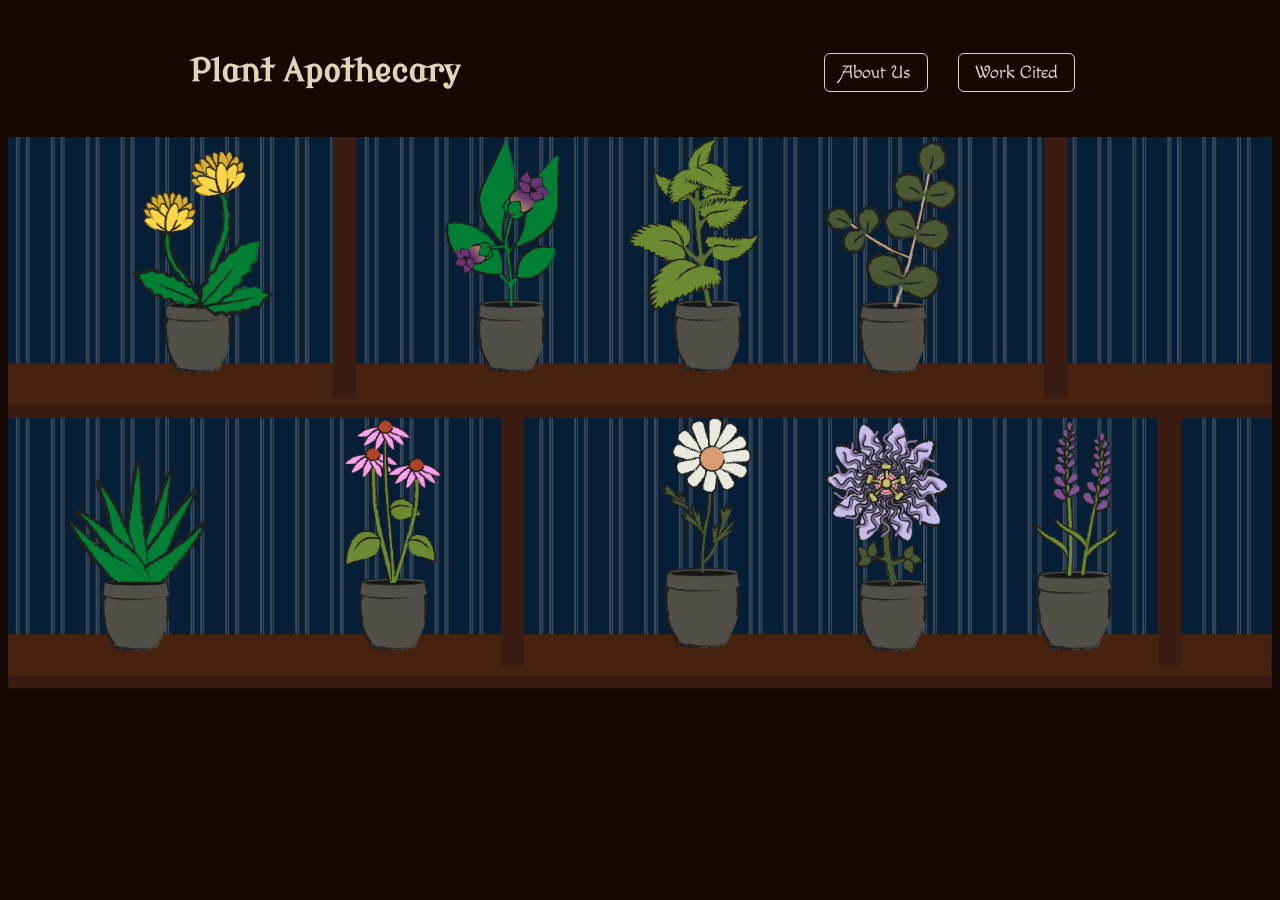
<file: index.html>
<!DOCTYPE html>
<html>
    <head>
        <meta charset="utf-8">
        <meta name="viewport" content="width=device-width, initial-scale=1.0">
        <title>Homepage</title>
        <link href="styles-home.css" rel="stylesheet" type="text/css">
        <link rel="preconnect" href="https://fonts.googleapis.com">
<link rel="preconnect" href="https://fonts.gstatic.com" crossorigin>
<link href="https://fonts.googleapis.com/css2?family=Modern+Antiqua&display=swap" rel="stylesheet">
<link rel="preconnect" href="https://fonts.googleapis.com">
<link rel="preconnect" href="https://fonts.gstatic.com" crossorigin>
<link href="https://fonts.googleapis.com/css2?family=Macondo+Swash+Caps&display=swap" rel="stylesheet">
    </head>
            <body>
                <div class="wrapper">
            <header class="site-header">
                <h1 class="logo">
                    <a href="index.html">Plant Apothecary</a>
                </h1>
                <nav class="navbar">
                <a href="about.html" class="nav-button">About Us</a>
                <a href="cited.html" class="nav-button">Work Cited</a>
            </nav>
            </header>
            </div>
            <main>
            <section class="content">
                <div class="content-wrapper">
                    <div class="background-image">
                        <img src="images/background.png" alt="Content Image">
                    </div>

                    <div class="image-buttons">
                        <a href="plantone.html" class="button-one">
                            <img src="images/belladonna-02.png" alt="Belladonna">
                        </a>

                        <a href="planttwo.html" class="button-two">
                            <img src="images/lemon-balm-01.png" alt="Button 2">
                        </a>

                        <a href="plantthree.html" class="button-three">
                            <img src="images/cham-03.png" alt="Button 3">
                        </a>

                        <a href="plantfour.html" class="button-four">
                            <img src="images/echin-04.png" alt="Button 4">
                        </a>

                        <a href="plantfive.html" class="button-five">
                            <img src="images/lav-05.png" alt="Button 5">
                        </a>

                        <a href="plantsix.html" class="button-six">
                            <img src="images/euca.png" alt="Button 6">
                        </a>

                        <a href="plantseven.html" class="button-seven">
                            <img src="images/dan.png" alt="Button 7">
                        </a>

                        <a href="planteight.html" class="button-eight">
                            <img src="images/aloe.png" alt="Button 8">
                        </a>

                        <a href="plantnine.html" class="button-nine">
                            <img src="images/passion.png" alt="Button 9">
                        </a>

                    </div>
                </div>
            </section>
        </main>
        <footer>

        </footer>
    </body>
</html>
</file>
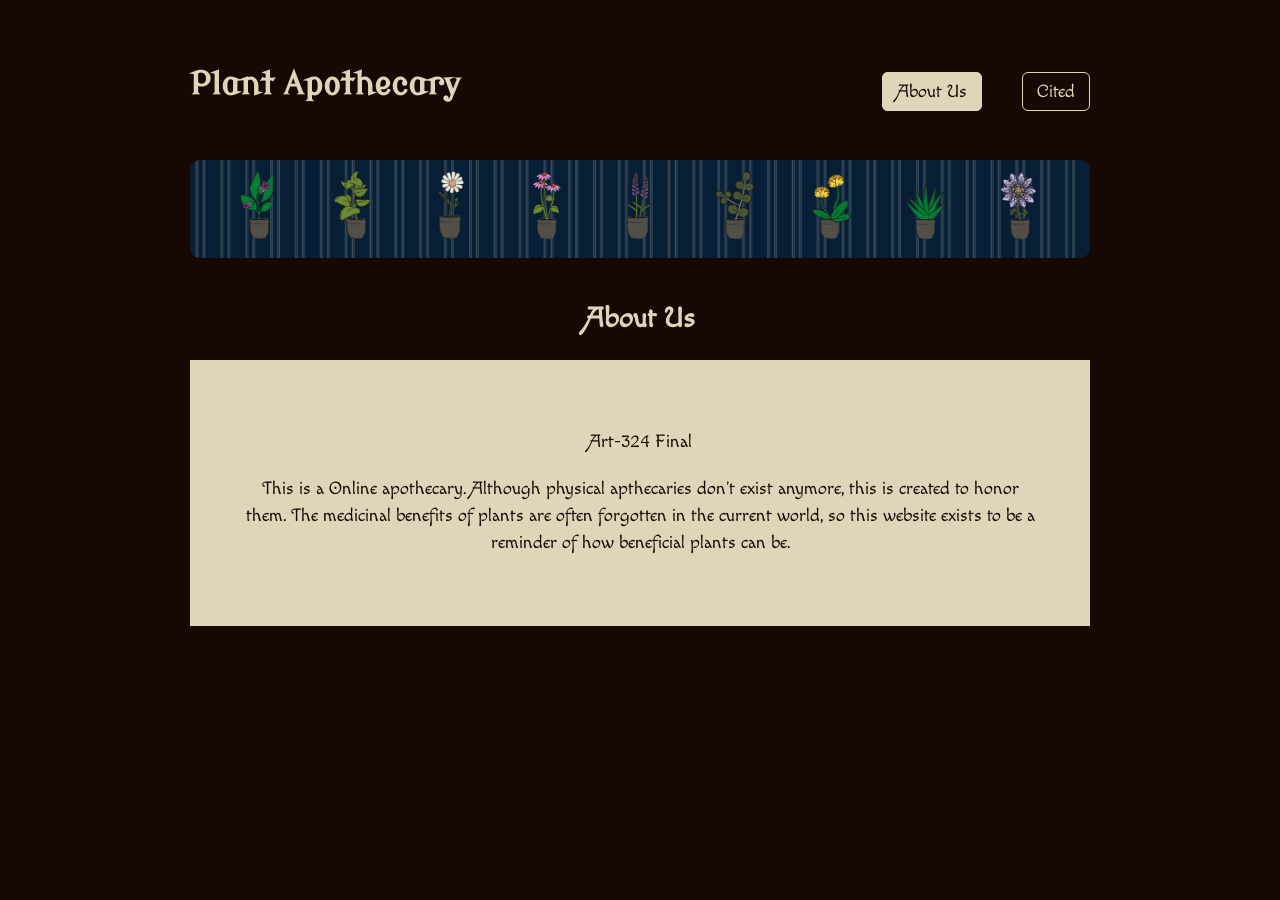
<file: about.html>
<!DOCTYPE html>
<html lang="en">
    <head>
        <meta charset="utf-8">
        <meta name="viewport" content="width=device-width, initial-scale=1.0">
        <title>About Us</title>
        <link href="styles.css" rel="stylesheet" type="text/css">
        <link href="styles-plant.css" rel="stylesheet" type="text/css">
        <link rel="preconnect" href="https://fonts.googleapis.com">
<link rel="preconnect" href="https://fonts.gstatic.com" crossorigin>
<link href="https://fonts.googleapis.com/css2?family=Modern+Antiqua&display=swap" rel="stylesheet">
<link rel="preconnect" href="https://fonts.googleapis.com">
<link rel="preconnect" href="https://fonts.gstatic.com" crossorigin>
<link href="https://fonts.googleapis.com/css2?family=Macondo+Swash+Caps&display=swap" rel="stylesheet">
        
    </head>

    <body>
        <div class="wrapper">

            <header class="site-header">
                <h1 class="logo">
                    <a href="index.html">Plant Apothecary</a>
                </h1>

                <nav class="navbar">
                    <ul class="nav-list">
                        <li><a href="about.html" class="active">About Us</a></li>
                        <li><a href="cited.html">Cited</a></li>
                    </ul>
                </nav>
            </header>
            <nav class="local-nav">
            <a href="plantone.html">
                <img src="images/belladonna-02.png" alt="Belladonna">
            </a>

            <a href="planttwo.html">
                <img src="images/lemon-balm-01.png" alt="Lemon Balm">
            </a>

            <a href="plantthree.html">
                <img src="images/cham-03.png" alt="Chamomile">
            </a>

            <a href="plantfour.html">
                <img src="images/echin-04.png" alt="Echinacea">
            </a>

            <a href="plantfive.html">
                <img src="images/lav-05.png" alt="Lavender">
            </a>

            <a href="plantsix.html">
                <img src="images/euca.png" alt="Eucalyptus">
            </a>

            <a href="plantseven.html">
                <img src="images/dan.png" alt="Dandelion">
            </a>

            <a href="planteight.html">
                <img src="images/aloe.png" alt="Aloe Vera">
            </a>

            <a href="plantnine.html">
                <img src="images/passion.png" alt="Passion Flower">
            </a>
            
        </nav>

            <main class="page-content">
                <section class="about-section">
                    <h2>About Us</h2>
                    <div class="main-content">
                    <p>
                        Art-324 Final
                    </p>
                    <p>
                        This is a Online apothecary. Although physical apthecaries don't exist anymore, this is created to honor them. The medicinal benefits of plants are often forgotten in the current world, so this website exists to be a reminder of how beneficial plants can be. 
                    </p>
                    </div>
                </section>
            </main>
        </div>
    </body>
</html>
</file>
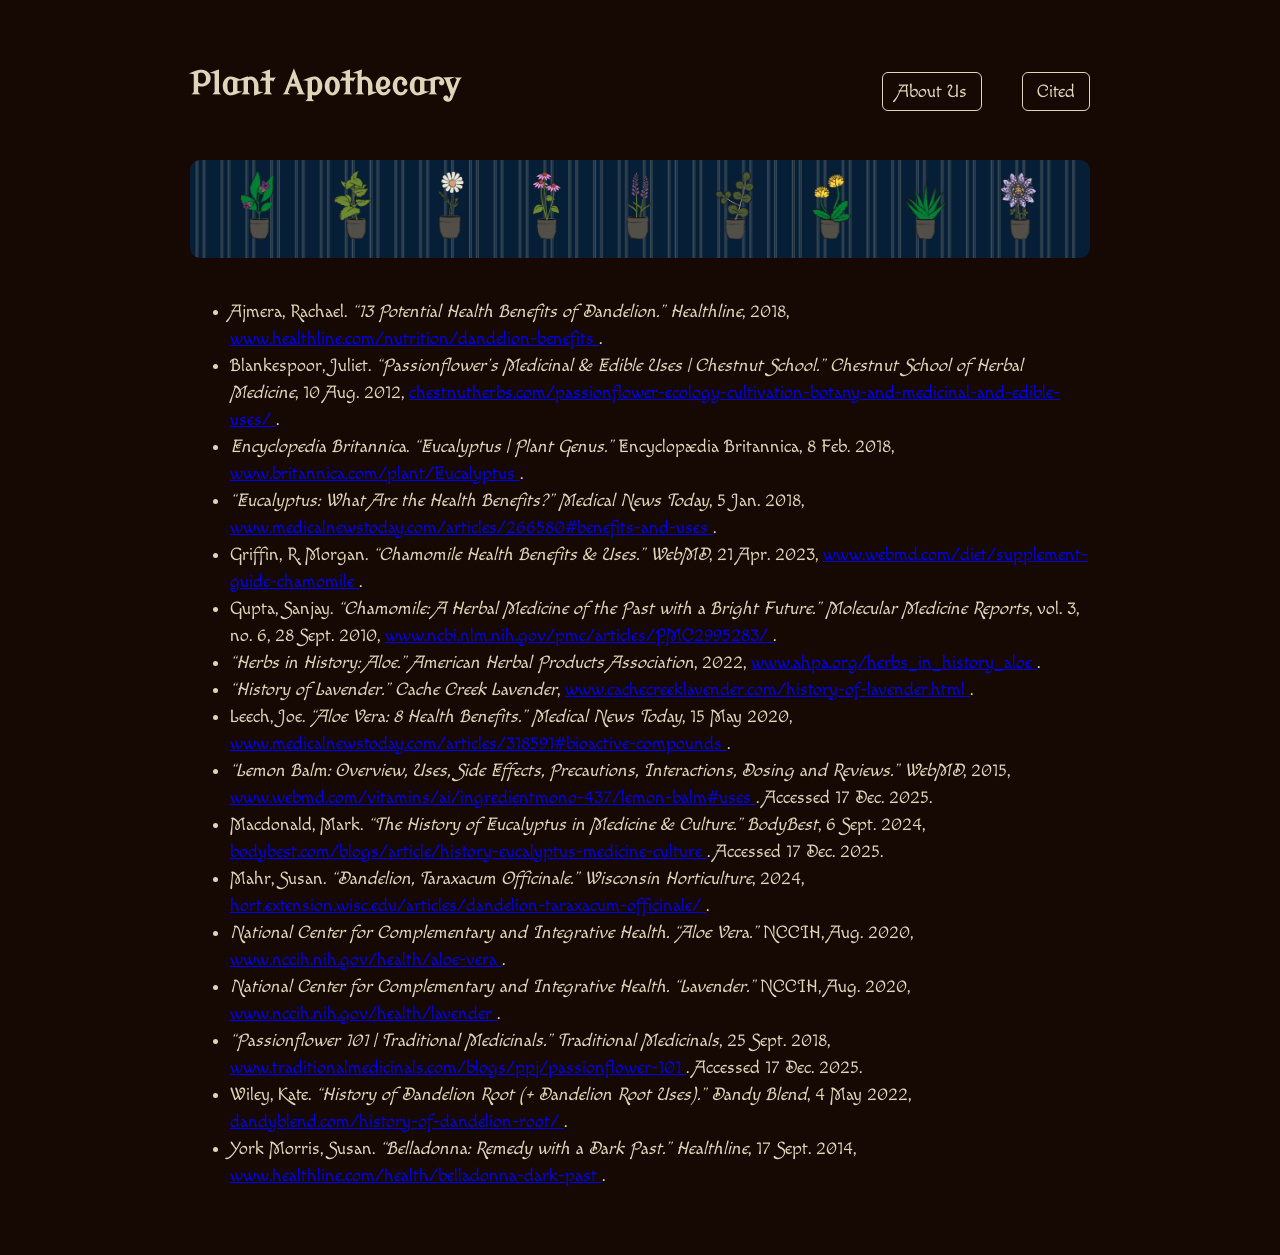
<file: cited.html>
<!DOCTYPE html>
<html>
    <head>
        <meta charset="utf-8">
        <meta name="viewport" content="width=device-width, initial-scale=1.0">
        <title>Work Cited</title>
        <link href="styles.css" rel="stylesheet" type="text/css">
    <link href="styles-plant.css" rel="stylesheet" type="text/css">
    <link rel="preconnect" href="https://fonts.googleapis.com">
<link rel="preconnect" href="https://fonts.gstatic.com" crossorigin>
<link href="https://fonts.googleapis.com/css2?family=Modern+Antiqua&display=swap" rel="stylesheet">
<link rel="preconnect" href="https://fonts.googleapis.com">
<link rel="preconnect" href="https://fonts.gstatic.com" crossorigin>
<link href="https://fonts.googleapis.com/css2?family=Macondo+Swash+Caps&display=swap" rel="stylesheet">
    </head>
    <body>
        <div class="wrapper">

    <header class="site-header">
        <h1 class="logo">
            <a href="index.html">Plant Apothecary</a>
        </h1>

        <nav class="navbar">
            <ul class="nav-list">
                <li><a href="about.html" class="nav-button">About Us</a></li>
                <li><a href="cited.html">Cited</a></li>
            </ul>
        </nav>
    </header>

        <nav class="local-nav">
            <a href="plantone.html">
                <img src="images/belladonna-02.png" alt="Belladonna">
            </a>

            <a href="planttwo.html">
                <img src="images/lemon-balm-01.png" alt="Lemon Balm">
            </a>

            <a href="plantthree.html">
                <img src="images/cham-03.png" alt="Chamomile">
            </a>

            <a href="plantfour.html">
                <img src="images/echin-04.png" alt="Echinacea">
            </a>

            <a href="plantfive.html">
                <img src="images/lav-05.png" alt="Lavender">
            </a>

            <a href="plantsix.html">
                <img src="images/euca.png" alt="Eucalyptus">
            </a>

            <a href="plantseven.html">
                <img src="images/dan.png" alt="Dandelion">
            </a>

            <a href="planteight.html">
                <img src="images/aloe.png" alt="Aloe Vera">
            </a>

            <a href="plantnine.html">
                <img src="images/passion.png" alt="Passionflower">
            </a>
            
        </nav>
        <main class="page-content">
                <ul class="works-cited-list">
                    <li>
                        Ajmera, Rachael. <cite>“13 Potential Health Benefits of Dandelion.”</cite>
                        <cite>Healthline</cite>, 2018,
                        <a href="https://www.healthline.com/nutrition/dandelion-benefits">
                            www.healthline.com/nutrition/dandelion-benefits
                        </a>.
                    </li>

                    <li>
                        Blankespoor, Juliet. <cite>“Passionflower’s Medicinal &amp; Edible Uses | Chestnut School.”</cite>
                        <cite>Chestnut School of Herbal Medicine</cite>, 10 Aug. 2012,
                        <a href="https://chestnutherbs.com/passionflower-ecology-cultivation-botany-and-medicinal-and-edible-uses/">
                            chestnutherbs.com/passionflower-ecology-cultivation-botany-and-medicinal-and-edible-uses/
                        </a>.
                    </li>

                    <li>
                        <cite>Encyclopedia Britannica</cite>. <cite>“Eucalyptus | Plant Genus.”</cite>
                        Encyclopædia Britannica, 8 Feb. 2018,
                        <a href="https://www.britannica.com/plant/Eucalyptus">
                            www.britannica.com/plant/Eucalyptus
                        </a>.
                    </li>

                    <li>
                        <cite>“Eucalyptus: What Are the Health Benefits?”</cite>
                        <cite>Medical News Today</cite>, 5 Jan. 2018,
                        <a href="https://www.medicalnewstoday.com/articles/266580#benefits-and-uses">
                            www.medicalnewstoday.com/articles/266580#benefits-and-uses
                        </a>.
                    </li>

                    <li>
                        Griffin, R. Morgan. <cite>“Chamomile Health Benefits &amp; Uses.”</cite>
                        <cite>WebMD</cite>, 21 Apr. 2023,
                        <a href="https://www.webmd.com/diet/supplement-guide-chamomile">
                            www.webmd.com/diet/supplement-guide-chamomile
                        </a>.
                    </li>

                    <li>
                        Gupta, Sanjay. <cite>“Chamomile: A Herbal Medicine of the Past with a Bright Future.”</cite>
                        <cite>Molecular Medicine Reports</cite>, vol. 3, no. 6, 28 Sept. 2010,
                        <a href="https://www.ncbi.nlm.nih.gov/pmc/articles/PMC2995283/">
                            www.ncbi.nlm.nih.gov/pmc/articles/PMC2995283/
                        </a>.
                    </li>

                    <li>
                        <cite>“Herbs in History: Aloe.”</cite>
                        <cite>American Herbal Products Association</cite>, 2022,
                        <a href="https://www.ahpa.org/herbs_in_history_aloe">
                            www.ahpa.org/herbs_in_history_aloe
                        </a>.
                    </li>

                    <li>
                        <cite>“History of Lavender.”</cite>
                        <cite>Cache Creek Lavender</cite>,
                        <a href="https://www.cachecreeklavender.com/history-of-lavender.html">
                            www.cachecreeklavender.com/history-of-lavender.html
                        </a>.
                    </li>

                    <li>
                        Leech, Joe. <cite>“Aloe Vera: 8 Health Benefits.”</cite>
                        <cite>Medical News Today</cite>, 15 May 2020,
                        <a href="https://www.medicalnewstoday.com/articles/318591#bioactive-compounds">
                            www.medicalnewstoday.com/articles/318591#bioactive-compounds
                        </a>.
                    </li>

                    <li>
                        <cite>“Lemon Balm: Overview, Uses, Side Effects, Precautions, Interactions, Dosing and Reviews.”</cite>
                        <cite>WebMD</cite>, 2015,
                        <a href="https://www.webmd.com/vitamins/ai/ingredientmono-437/lemon-balm#uses">
                            www.webmd.com/vitamins/ai/ingredientmono-437/lemon-balm#uses
                        </a>. Accessed 17 Dec. 2025.
                    </li>

                    <li>
                        Macdonald, Mark. <cite>“The History of Eucalyptus in Medicine &amp; Culture.”</cite>
                        <cite>BodyBest</cite>, 6 Sept. 2024,
                        <a href="https://bodybest.com/blogs/article/history-eucalyptus-medicine-culture">
                            bodybest.com/blogs/article/history-eucalyptus-medicine-culture
                        </a>. Accessed 17 Dec. 2025.
                    </li>

                    <li>
                        Mahr, Susan. <cite>“Dandelion, Taraxacum Officinale.”</cite>
                        <cite>Wisconsin Horticulture</cite>, 2024,
                        <a href="https://hort.extension.wisc.edu/articles/dandelion-taraxacum-officinale/">
                            hort.extension.wisc.edu/articles/dandelion-taraxacum-officinale/
                        </a>.
                    </li>

                    <li>
                        <cite>National Center for Complementary and Integrative Health.</cite>
                        <cite>“Aloe Vera.”</cite> NCCIH, Aug. 2020,
                        <a href="https://www.nccih.nih.gov/health/aloe-vera">
                            www.nccih.nih.gov/health/aloe-vera
                        </a>.
                    </li>

                    <li>
                        <cite>National Center for Complementary and Integrative Health.</cite>
                        <cite>“Lavender.”</cite> NCCIH, Aug. 2020,
                        <a href="https://www.nccih.nih.gov/health/lavender">
                            www.nccih.nih.gov/health/lavender
                        </a>.
                    </li>

                    <li>
                        <cite>“Passionflower 101 | Traditional Medicinals.”</cite>
                        <cite>Traditional Medicinals</cite>, 25 Sept. 2018,
                        <a href="https://www.traditionalmedicinals.com/blogs/ppj/passionflower-101">
                            www.traditionalmedicinals.com/blogs/ppj/passionflower-101
                        </a>. Accessed 17 Dec. 2025.
                    </li>

                    <li>
                        Wiley, Kate. <cite>“History of Dandelion Root (+ Dandelion Root Uses).”</cite>
                        <cite>Dandy Blend</cite>, 4 May 2022,
                        <a href="https://dandyblend.com/history-of-dandelion-root/">
                            dandyblend.com/history-of-dandelion-root/
                        </a>.
                    </li>

                    <li>
                        York Morris, Susan. <cite>“Belladonna: Remedy with a Dark Past.”</cite>
                        <cite>Healthline</cite>, 17 Sept. 2014,
                        <a href="https://www.healthline.com/health/belladonna-dark-past">
                            www.healthline.com/health/belladonna-dark-past
                        </a>.
                    </li>
                </ul>

        </main>
    </div>
    </body>
</html>
</file>
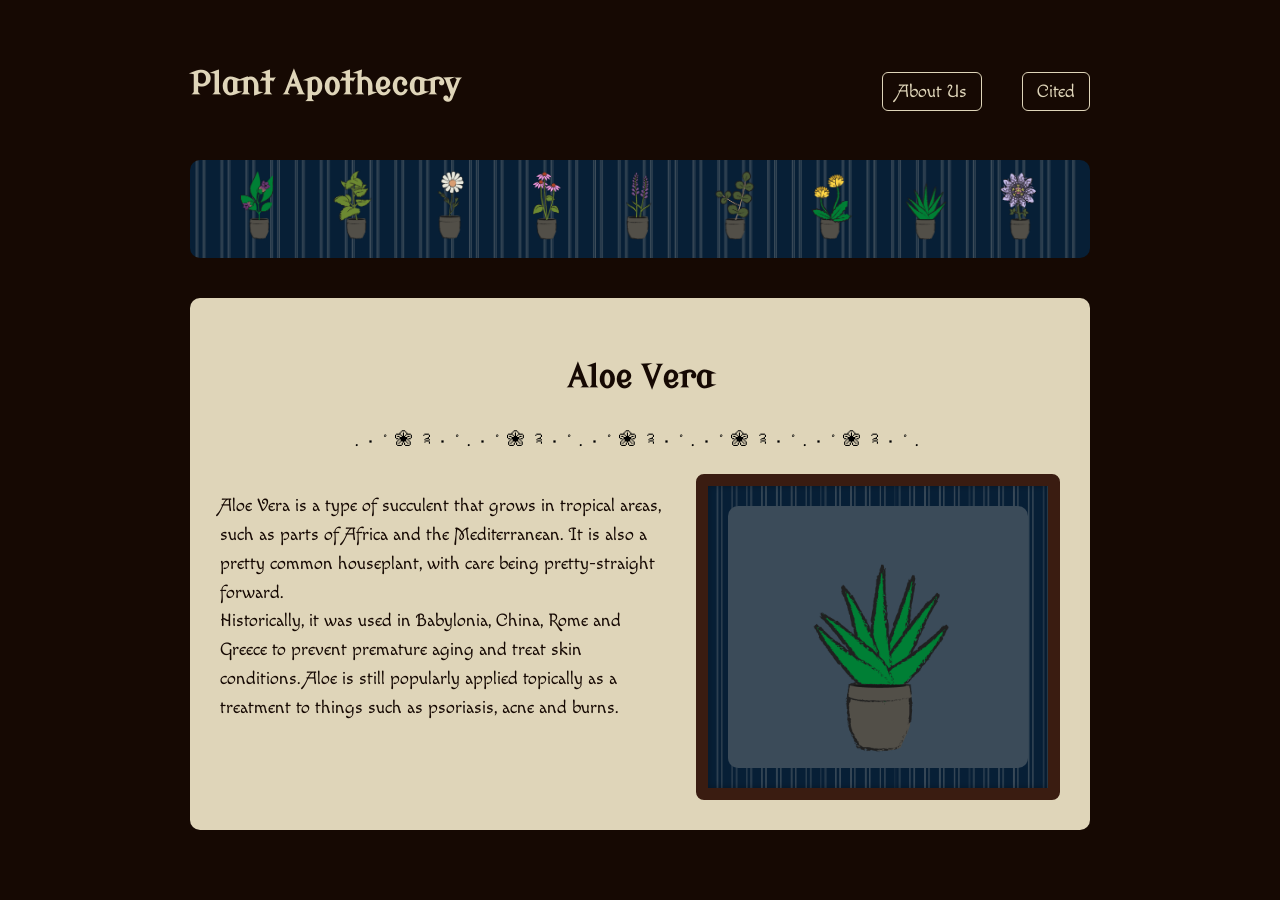
<file: planteight.html>
<!DOCTYPE html>
<html>
<head>
    <meta charset="utf-8">
    <meta name="viewport" content="width=device-width, initial-scale=1.0">
    <title>Aloe Vera</title>
     <link href="styles.css" rel="stylesheet" type="text/css">
    <link href="styles-plant.css" rel="stylesheet" type="text/css">
    <link rel="preconnect" href="https://fonts.googleapis.com">
<link rel="preconnect" href="https://fonts.gstatic.com" crossorigin>
<link href="https://fonts.googleapis.com/css2?family=Modern+Antiqua&display=swap" rel="stylesheet">
<link rel="preconnect" href="https://fonts.googleapis.com">
<link rel="preconnect" href="https://fonts.gstatic.com" crossorigin>
<link href="https://fonts.googleapis.com/css2?family=Macondo+Swash+Caps&display=swap" rel="stylesheet">
</head>

<body>
<div class="wrapper">

    <header class="site-header">
        <h1 class="logo">
            <a href="index.html">Plant Apothecary</a>
        </h1>

        <nav class="navbar">
            <ul class="nav-list">
                <li><a href="about.html" class="nav-button">About Us</a></li>
                <li><a href="cited.html" class="nav-button">Cited</a></li>
            </ul>
        </nav>
    </header>

        <nav class="local-nav">
            <a href="plantone.html">
                <img src="images/belladonna-02.png" alt="Belladonna">
            </a>

            <a href="planttwo.html">
                <img src="images/lemon-balm-01.png" alt="Lemon Balm">
            </a>

            <a href="plantthree.html">
                <img src="images/cham-03.png" alt="Chamomile">
            </a>

            <a href="plantfour.html">
                <img src="images/echin-04.png" alt="Echinacea">
            </a>

            <a href="plantfive.html">
                <img src="images/lav-05.png" alt="Lavender">
            </a>

            <a href="plantsix.html">
                <img src="images/euca.png" alt="Eucalyptus">
            </a>

            <a href="plantseven.html">
                <img src="images/dan.png" alt="Dandelion">
            </a>

            <a href="planteight.html">
                <img src="images/aloe.png" alt="Aloe Vera">
            </a>

            <a href="plantnine.html">
                <img src="images/passion.png" alt="Passion Flower">
            </a>
        </nav>

    <main class="page-content">

        <section class="plant-page">

            <h2 class="plant-title">Aloe Vera</h2>
            <div class="ornament">.‧˚❀༉‧˚.‧˚❀༉‧˚.‧˚❀༉‧˚.‧˚❀༉‧˚.‧˚❀༉‧˚.</div>

            <div class="plant-content">
                <div class="plant-text">
                    <p class="plant-description">
                        Aloe Vera is a type of succulent that grows in tropical areas, such as parts of Africa and the Mediterranean. It is also a pretty common houseplant, with care being pretty-straight forward. 
                        <br>
                        Historically, it was used in Babylonia, China, Rome and Greece to prevent premature aging and treat skin conditions. Aloe is still popularly applied topically as a treatment to things such as psoriasis, acne and burns.
                </div>
                <div class="plant-image-frame">
                <img src="images/aloe.png" alt="Aloe Vera" class="plant-image">
                </div>
            </div>


        </section>

    </main>

</div>
</body>
</html>
</file>
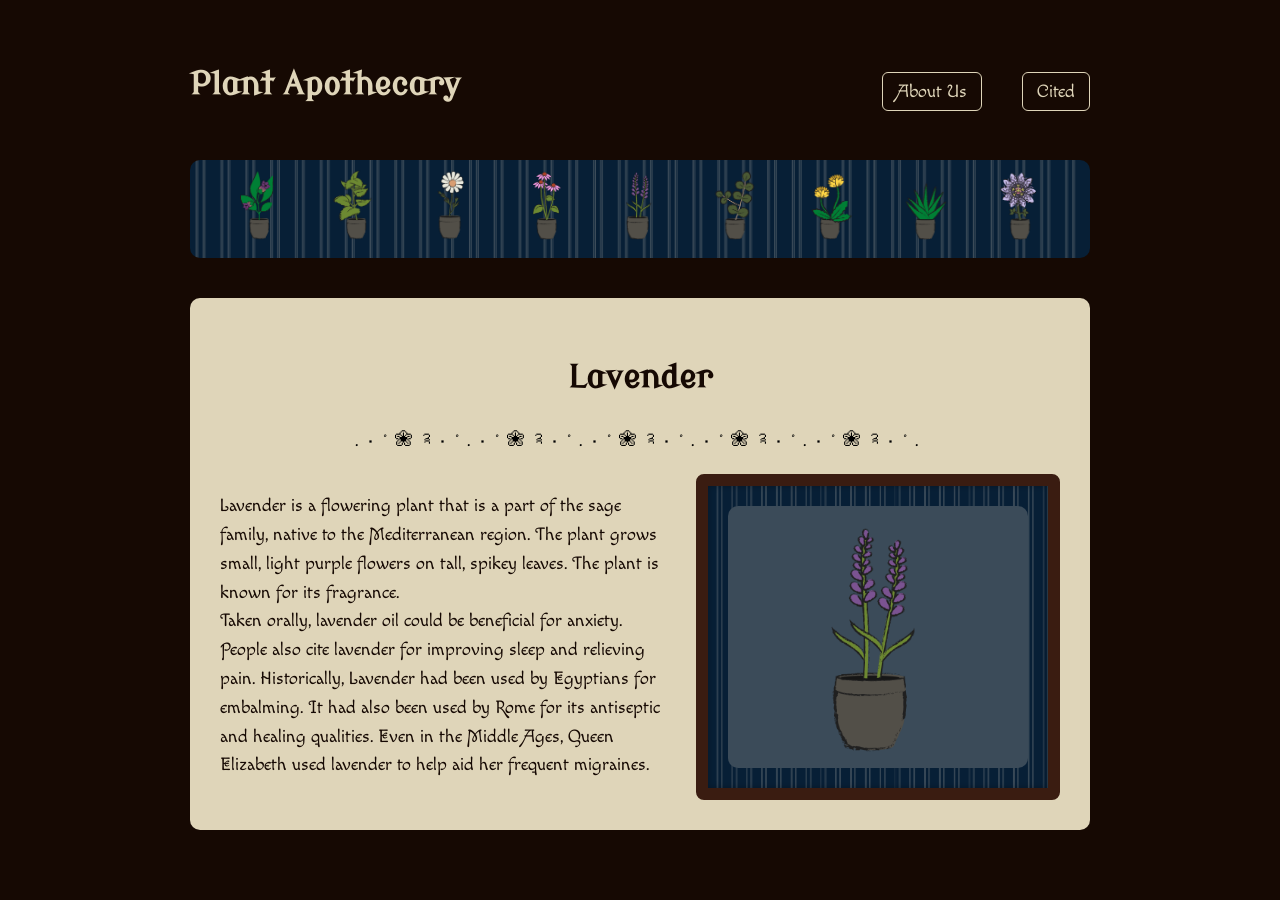
<file: plantfive.html>
<!DOCTYPE html>
<html>
<head>
    <meta charset="utf-8">
    <meta name="viewport" content="width=device-width, initial-scale=1.0">
    <title>Plant Name</title>
     <link href="styles.css" rel="stylesheet" type="text/css">
    <link href="styles-plant.css" rel="stylesheet" type="text/css">
    <link rel="preconnect" href="https://fonts.googleapis.com">
<link rel="preconnect" href="https://fonts.gstatic.com" crossorigin>
<link href="https://fonts.googleapis.com/css2?family=Modern+Antiqua&display=swap" rel="stylesheet">
<link rel="preconnect" href="https://fonts.googleapis.com">
<link rel="preconnect" href="https://fonts.gstatic.com" crossorigin>
<link href="https://fonts.googleapis.com/css2?family=Macondo+Swash+Caps&display=swap" rel="stylesheet">
</head>

<body>
<div class="wrapper">

    <header class="site-header">
        <h1 class="logo">
            <a href="index.html">Plant Apothecary</a>
        </h1>

        <nav class="navbar">
            <ul class="nav-list">
                <li><a href="about.html" class="nav-button">About Us</a></li>
                <li><a href="cited.html" class="nav-button">Cited</a></li>
            </ul>
        </nav>
    </header>

        <nav class="local-nav">
            <a href="plantone.html">
                <img src="images/belladonna-02.png" alt="Belladonna">
            </a>

            <a href="planttwo.html">
                <img src="images/lemon-balm-01.png" alt="Lemon Balm">
            </a>

            <a href="plantthree.html">
                <img src="images/cham-03.png" alt="Chamomile">
            </a>

            <a href="plantfour.html">
                <img src="images/echin-04.png" alt="Echinacea">
            </a>

            <a href="plantfive.html">
                <img src="images/lav-05.png" alt="Lavender">
            </a>

            <a href="plantsix.html">
                <img src="images/euca.png" alt="Eucalyptus">
            </a>

            <a href="plantseven.html">
                <img src="images/dan.png" alt="Dandelion">
            </a>

            <a href="planteight.html">
                <img src="images/aloe.png" alt="Aloe Vera">
            </a>

            <a href="plantnine.html">
                <img src="images/passion.png" alt="Passion Flower">
            </a>
            
        </nav>

    <main class="page-content">

        <section class="plant-page">

            <h2 class="plant-title">Lavender</h2>
            <div class="ornament">.‧˚❀༉‧˚.‧˚❀༉‧˚.‧˚❀༉‧˚.‧˚❀༉‧˚.‧˚❀༉‧˚.</div>

            <div class="plant-content">
                <div class="plant-text">
                    <p class="plant-description">
                        Lavender is a flowering plant that is a part of the sage family, native to the Mediterranean region. The plant grows small, light purple flowers on tall, spikey leaves. The plant is known for its fragrance.
                        <br>
                        Taken orally, lavender oil could be beneficial for anxiety. People also cite lavender for improving sleep and relieving pain. Historically, Lavender had been used by Egyptians for embalming. It had also been used by Rome for its antiseptic and healing qualities. Even in the Middle Ages, Queen Elizabeth used lavender to help aid her frequent migraines. 
                    </p>
                </div>
                <div class="plant-image-frame">
                <img src="images/lav-05.png" alt="Lavender" class="plant-image">
                </div>
            </div>

        </section>

    </main>

</div>
</body>
</html>
</file>
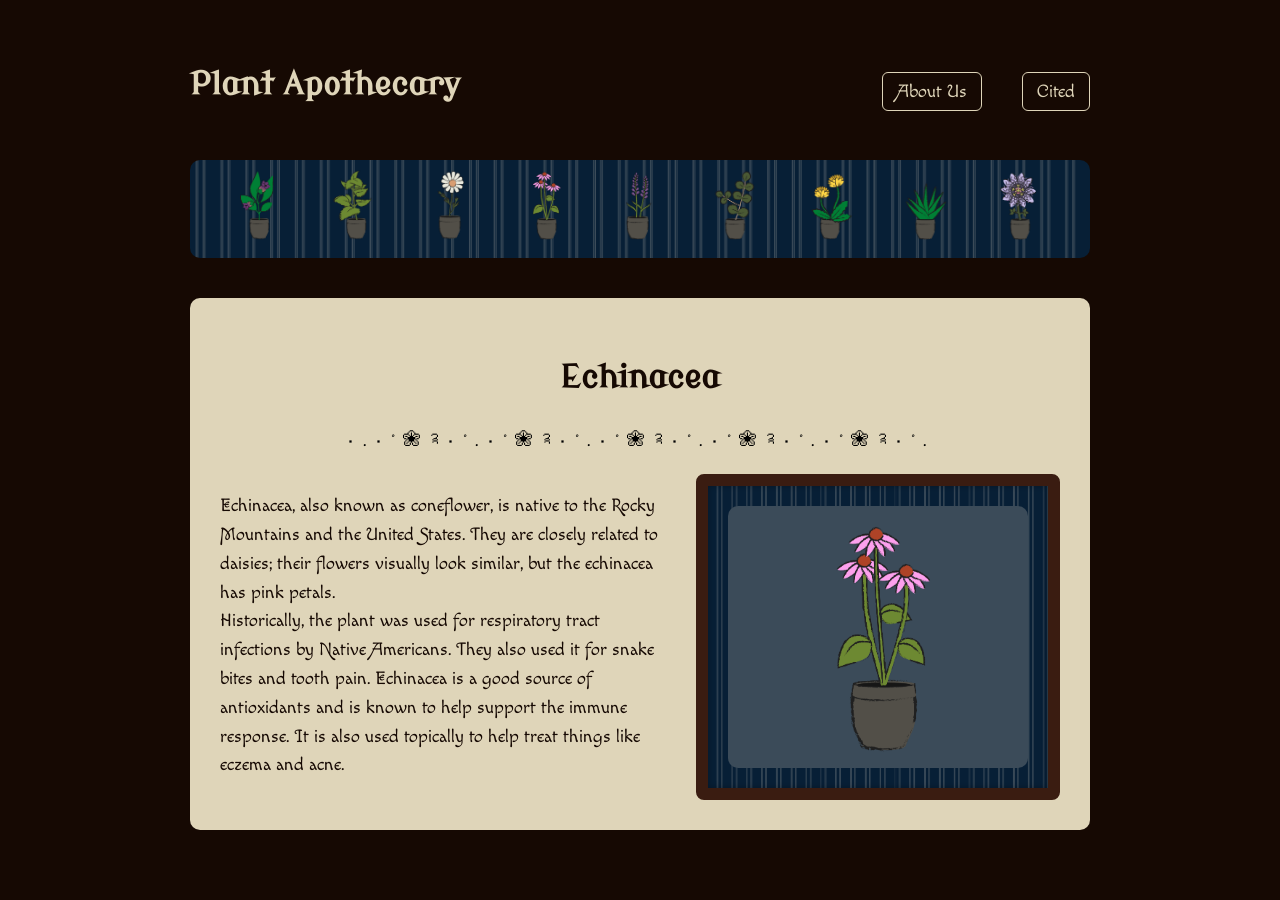
<file: plantfour.html>
<!DOCTYPE html>
<html>
<head>
    <meta charset="utf-8">
    <meta name="viewport" content="width=device-width, initial-scale=1.0">
    <title>Plant Name</title>
     <link href="styles.css" rel="stylesheet" type="text/css">
    <link href="styles-plant.css" rel="stylesheet" type="text/css">
    <link rel="preconnect" href="https://fonts.googleapis.com">
<link rel="preconnect" href="https://fonts.gstatic.com" crossorigin>
<link href="https://fonts.googleapis.com/css2?family=Modern+Antiqua&display=swap" rel="stylesheet">
<link rel="preconnect" href="https://fonts.googleapis.com">
<link rel="preconnect" href="https://fonts.gstatic.com" crossorigin>
<link href="https://fonts.googleapis.com/css2?family=Macondo+Swash+Caps&display=swap" rel="stylesheet">
</head>

<body>
<div class="wrapper">

    <header class="site-header">
        <h1 class="logo">
            <a href="index.html">Plant Apothecary</a>
        </h1>

        <nav class="navbar">
            <ul class="nav-list">
                <li><a href="about.html" class="nav-button">About Us</a></li>
                <li><a href="cited.html" class="nav-button">Cited</a></li>
            </ul>
        </nav>
    </header>

        <nav class="local-nav">
            <a href="plantone.html">
                <img src="images/belladonna-02.png" alt="Belladonna">
            </a>

            <a href="planttwo.html">
                <img src="images/lemon-balm-01.png" alt="Lemon Balm">
            </a>

            <a href="plantthree.html">
                <img src="images/cham-03.png" alt="Chamomile">
            </a>

            <a href="plantfour.html">
                <img src="images/echin-04.png" alt="Echinacea">
            </a>

            <a href="plantfive.html">
                <img src="images/lav-05.png" alt="Lavender">
            </a>

            <a href="plantsix.html">
                <img src="images/euca.png" alt="Eucalyptus">
            </a>

            <a href="plantseven.html">
                <img src="images/dan.png" alt="Dandelion">
            </a>

            <a href="planteight.html">
                <img src="images/aloe.png" alt="Aloe Vera">
            </a>

            <a href="plantnine.html">
                <img src="images/passion.png" alt="Passion Flower">
            </a>
            
        </nav>

    <main class="page-content">

        <section class="plant-page">

            <h2 class="plant-title">Echinacea</h2>
            <div class="ornament">‧.‧˚❀༉‧˚.‧˚❀༉‧˚.‧˚❀༉‧˚.‧˚❀༉‧˚.‧˚❀༉‧˚.</div>

            <div class="plant-content">
                <div class="plant-text">
                    <p class="plant-description">
                        Echinacea, also known as coneflower, is native to the Rocky Mountains and the United States. They are closely related to daisies; their flowers visually look similar, but the echinacea has pink petals. 
                    <br>
                    Historically, the plant was used for respiratory tract infections by Native Americans. They also used it for snake bites and tooth pain. Echinacea is a good source of antioxidants and is known to help support the immune response. It is also used topically to help treat things like eczema and acne. 
                    </p>
                </div>
                <div class="plant-image-frame">
                <img src="images/echin-04.png" alt="Echinacea Plant" class="plant-image">
                </div>
            </div>

        </section>

    </main>

</div>
</body>
</html>
</file>
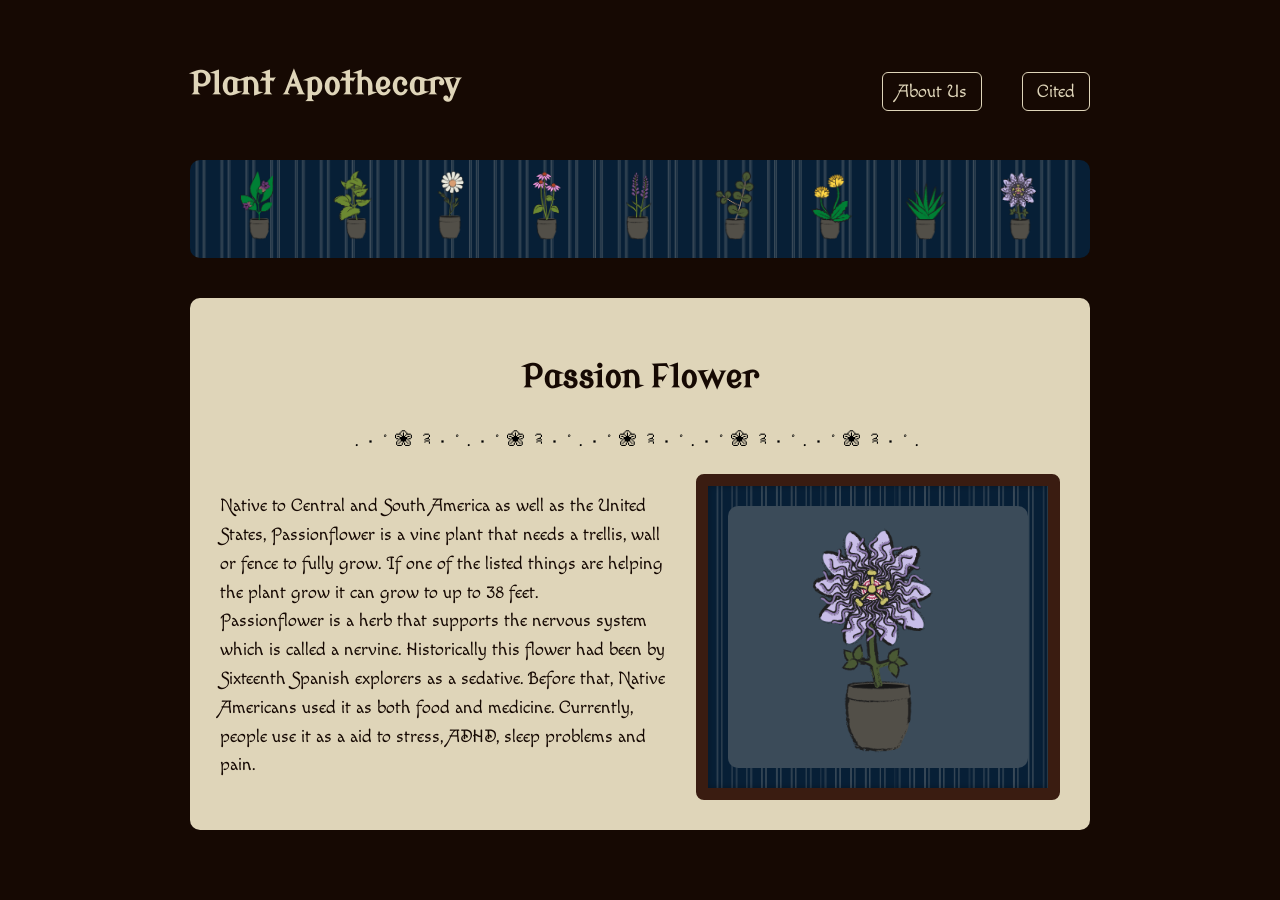
<file: plantnine.html>
<!DOCTYPE html>
<html>
<head>
    <meta charset="utf-8">
    <meta name="viewport" content="width=device-width, initial-scale=1.0">
    <title>Passion Flower</title>
     <link href="styles.css" rel="stylesheet" type="text/css">
    <link href="styles-plant.css" rel="stylesheet" type="text/css">
    <link rel="preconnect" href="https://fonts.googleapis.com">
<link rel="preconnect" href="https://fonts.gstatic.com" crossorigin>
<link href="https://fonts.googleapis.com/css2?family=Modern+Antiqua&display=swap" rel="stylesheet">
<link rel="preconnect" href="https://fonts.googleapis.com">
<link rel="preconnect" href="https://fonts.gstatic.com" crossorigin>
<link href="https://fonts.googleapis.com/css2?family=Macondo+Swash+Caps&display=swap" rel="stylesheet">
</head>

<body>
<div class="wrapper">

    <header class="site-header">
        <h1 class="logo">
            <a href="index.html">Plant Apothecary</a>
        </h1>

        <nav class="navbar">
            <ul class="nav-list">
                <li><a href="about.html" class="nav-button">About Us</a></li>
                <li><a href="cited.html" class="nav-button">Cited</a></li>
            </ul>
        </nav>
    </header>

        <nav class="local-nav">
            <a href="plantone.html">
                <img src="images/belladonna-02.png" alt="Belladonna">
            </a>

            <a href="planttwo.html">
                <img src="images/lemon-balm-01.png" alt="Lemon Balm">
            </a>

            <a href="plantthree.html">
                <img src="images/cham-03.png" alt="Chamomile">
            </a>

            <a href="plantfour.html">
                <img src="images/echin-04.png" alt="Echinacea">
            </a>

            <a href="plantfive.html">
                <img src="images/lav-05.png" alt="Lavender">
            </a>

            <a href="plantsix.html">
                <img src="images/euca.png" alt="Eucalyptus">
            </a>

            <a href="plantseven.html">
                <img src="images/dan.png" alt="Dandelion">
            </a>

            <a href="planteight.html">
                <img src="images/aloe.png" alt="Aloe Vera">
            </a>

            <a href="plantnine.html">
                <img src="images/passion.png" alt="Passion Flower">
            </a>
        </nav>

    <main class="page-content">

        <section class="plant-page">

            <h2 class="plant-title">Passion Flower</h2>
            <div class="ornament">.‧˚❀༉‧˚.‧˚❀༉‧˚.‧˚❀༉‧˚.‧˚❀༉‧˚.‧˚❀༉‧˚.</div>

            <div class="plant-content">
                <div class="plant-text">
                    <p class="plant-description">
                        Native to Central and South America as well as the United States, Passionflower is a vine plant that needs a trellis, wall or fence to fully grow. If one of the listed things are helping the plant grow it can grow to up to 38 feet.
                        <br>
                        Passionflower is a herb that supports the nervous system which is called a nervine. Historically this flower had been by Sixteenth Spanish explorers as a sedative. Before that, Native Americans used it as both food and medicine. Currently, people use it as a aid to stress, ADHD, sleep problems and pain. 
                    </p>
                </div>
                <div class="plant-image-frame">
                <img src="images/passion.png" alt="Passion" class="plant-image">
                </div>
            </div>


        </section>

    </main>

</div>
</body>
</html>
</file>
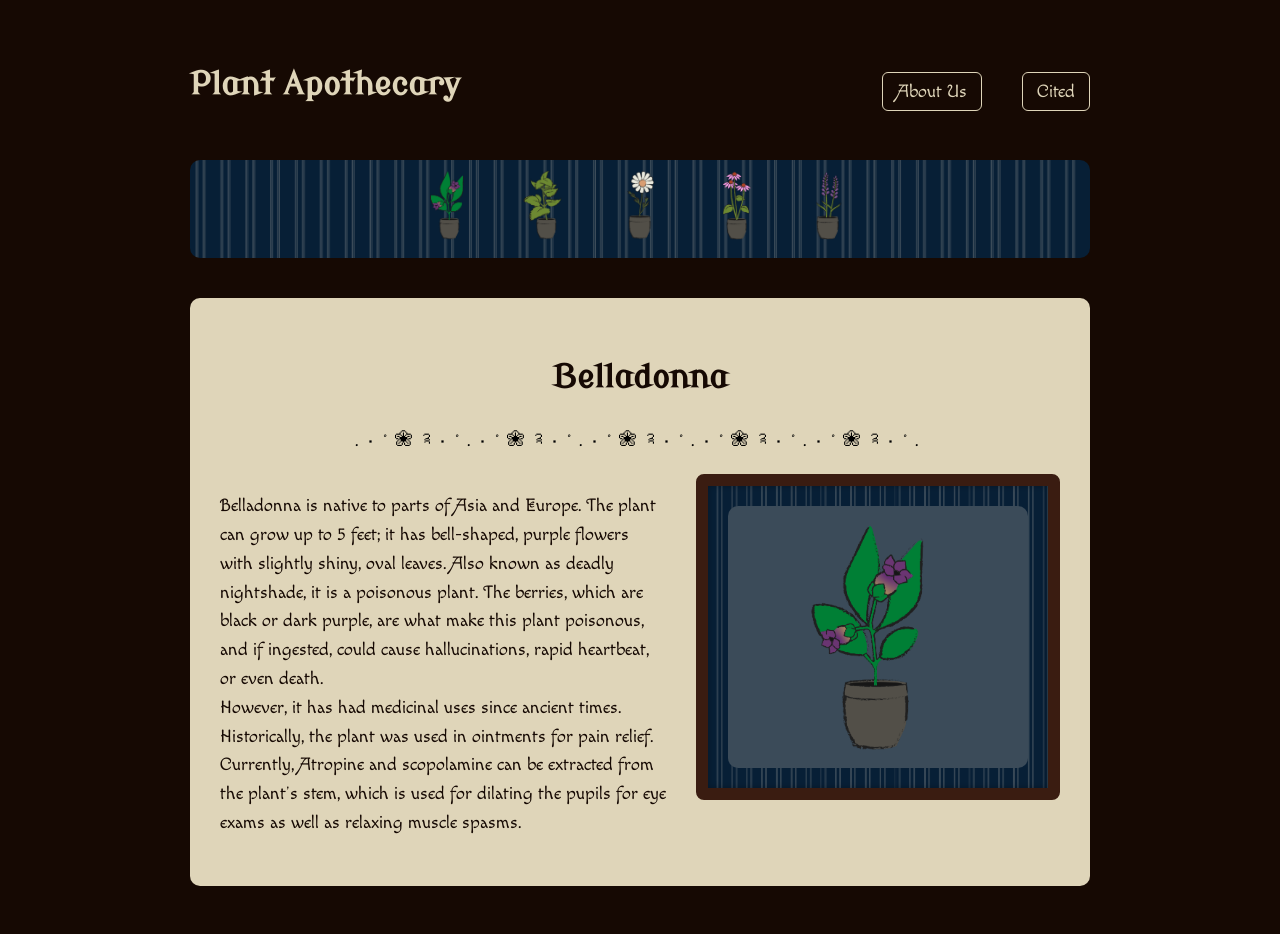
<file: plantone.html>
<!DOCTYPE html>
<html>
<head>
    <meta charset="utf-8">
    <meta name="viewport" content="width=device-width, initial-scale=1.0">
    <title>Plant Name</title>
     <link href="styles.css" rel="stylesheet" type="text/css">
    <link href="styles-plant.css" rel="stylesheet" type="text/css">
    <link rel="preconnect" href="https://fonts.googleapis.com">
<link rel="preconnect" href="https://fonts.gstatic.com" crossorigin>
<link href="https://fonts.googleapis.com/css2?family=Modern+Antiqua&display=swap" rel="stylesheet">
<link rel="preconnect" href="https://fonts.googleapis.com">
<link rel="preconnect" href="https://fonts.gstatic.com" crossorigin>
<link href="https://fonts.googleapis.com/css2?family=Macondo+Swash+Caps&display=swap" rel="stylesheet">
</head>

<body>
<div class="wrapper">

    <header class="site-header">
        <h1 class="logo">
            <a href="index.html">Plant Apothecary</a>
        </h1>

        <nav class="navbar">
            <ul class="nav-list">
                <li><a href="about.html" class="nav-button">About Us</a></li>
                <li><a href="cited.html">Cited</a></li>
            </ul>
        </nav>
    </header>

        <nav class="local-nav">
            <a href="plantone.html">
                <img src="images/belladonna-02.png" alt="Belladonna">
            </a>

            <a href="planttwo.html">
                <img src="images/lemon-balm-01.png" alt="Lemon Balm">
            </a>

            <a href="plantthree.html">
                <img src="images/cham-03.png" alt="Chamomile">
            </a>

            <a href="plantfour.html">
                <img src="images/echin-04.png" alt="Echinacea">
            </a>

            <a href="plantfive.html">
                <img src="images/lav-05.png" alt="Lavender">
            </a>
        </nav>

    <main class="page-content">

        <section class="plant-page">

            <h2 class="plant-title">Belladonna</h2>
            <div class="ornament">.‧˚❀༉‧˚.‧˚❀༉‧˚.‧˚❀༉‧˚.‧˚❀༉‧˚.‧˚❀༉‧˚.</div>

            <div class="plant-content">
                <div class="plant-text">
                    <p class="plant-description">
                        Belladonna is native to parts of Asia and Europe. The plant can grow up to 5 feet; it has bell-shaped, purple flowers with slightly shiny, oval leaves. Also known as deadly nightshade, it is a poisonous plant. The berries, which are black or dark purple, are what make this plant poisonous, and if ingested, could cause hallucinations, rapid heartbeat, or even death.
                        <br>
                        However, it has had medicinal uses since ancient times. Historically, the plant was used in ointments for pain relief. Currently, Atropine and scopolamine can be extracted from the plant’s stem, which is used for dilating the pupils for eye exams as well as relaxing muscle spasms.  
                    </p>
                </div>
                <div class="plant-image-frame">
                    <img src="images/belladonna-02.png" alt="Belladonna Plant" class="plant-image">
                </div>
            </div>

        </section>

    </main>

</div>
</body>
</html>
</file>
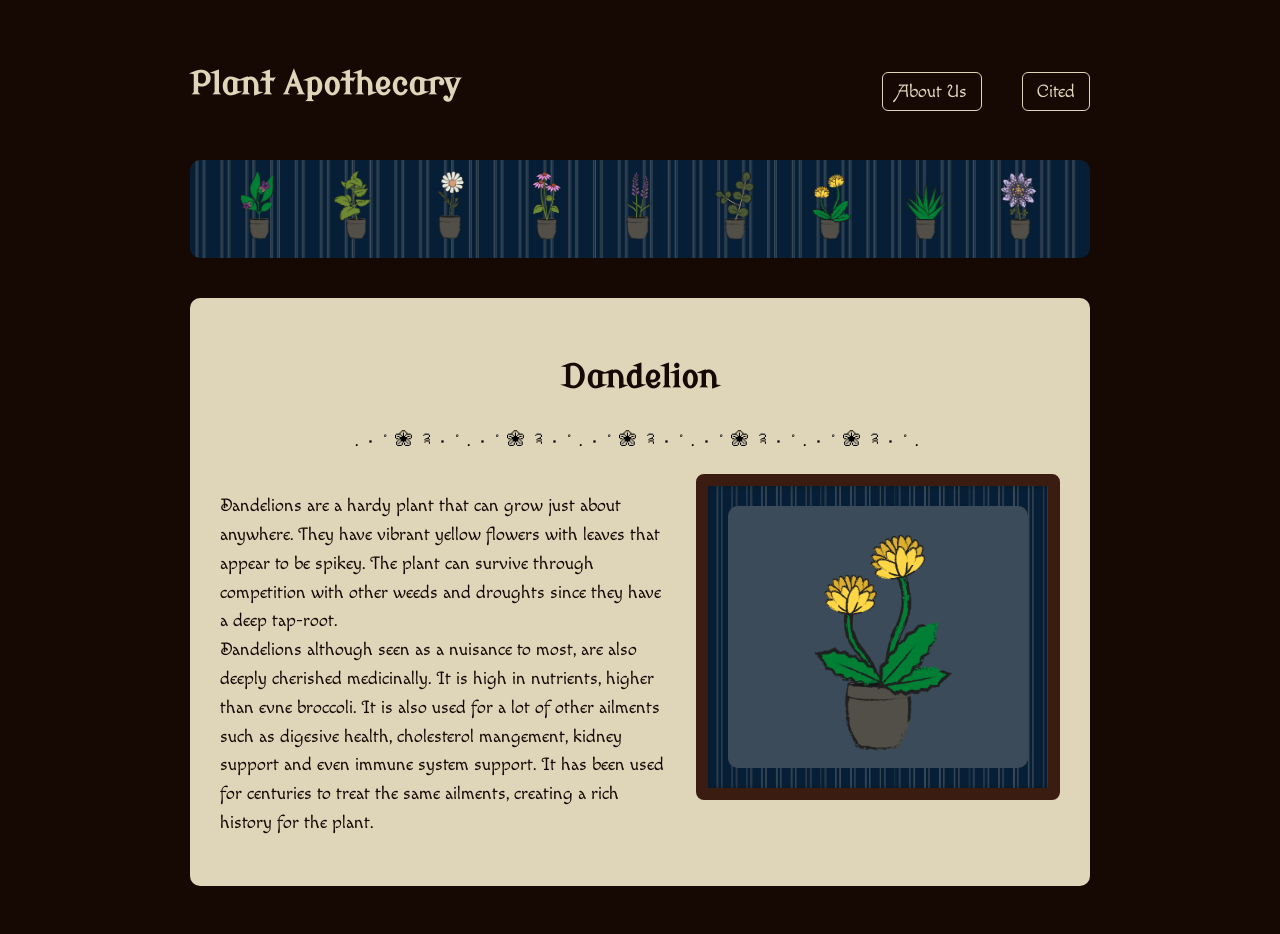
<file: plantseven.html>
<!DOCTYPE html>
<html>
<head>
    <meta charset="utf-8">
    <meta name="viewport" content="width=device-width, initial-scale=1.0">
    <title>Dandelion</title>
     <link href="styles.css" rel="stylesheet" type="text/css">
    <link href="styles-plant.css" rel="stylesheet" type="text/css">
    <link rel="preconnect" href="https://fonts.googleapis.com">
<link rel="preconnect" href="https://fonts.gstatic.com" crossorigin>
<link href="https://fonts.googleapis.com/css2?family=Modern+Antiqua&display=swap" rel="stylesheet">
<link rel="preconnect" href="https://fonts.googleapis.com">
<link rel="preconnect" href="https://fonts.gstatic.com" crossorigin>
<link href="https://fonts.googleapis.com/css2?family=Macondo+Swash+Caps&display=swap" rel="stylesheet">
</head>

<body>
<div class="wrapper">

    <header class="site-header">
        <h1 class="logo">
            <a href="index.html">Plant Apothecary</a>
        </h1>

        <nav class="navbar">
            <ul class="nav-list">
                <li><a href="about.html" class="nav-button">About Us</a></li>
                <li><a href="cited.html" class="nav-button">Cited</a></li>
            </ul>
        </nav>
    </header>

        <nav class="local-nav">
            <a href="plantone.html">
                <img src="images/belladonna-02.png" alt="Belladonna">
            </a>

            <a href="planttwo.html">
                <img src="images/lemon-balm-01.png" alt="Lemon Balm">
            </a>

            <a href="plantthree.html">
                <img src="images/cham-03.png" alt="Chamomile">
            </a>

            <a href="plantfour.html">
                <img src="images/echin-04.png" alt="Echinacea">
            </a>

            <a href="plantfive.html">
                <img src="images/lav-05.png" alt="Lavender">
            </a>

            <a href="plantsix.html">
                <img src="images/euca.png" alt="Eucalyptus">
            </a>

            <a href="plantseven.html">
                <img src="images/dan.png" alt="Dandelion">
            </a>

            <a href="planteight.html">
                <img src="images/aloe.png" alt="Aloe Vera">
            </a>

            <a href="plantnine.html">
                <img src="images/passion.png" alt="Passion Flower">
            </a>
        </nav>

    <main class="page-content">

        <section class="plant-page">

            <h2 class="plant-title">Dandelion</h2>
            <div class="ornament">.‧˚❀༉‧˚.‧˚❀༉‧˚.‧˚❀༉‧˚.‧˚❀༉‧˚.‧˚❀༉‧˚.</div>

            <div class="plant-content">
                <div class="plant-text">
                    <p class="plant-description">
                        Dandelions are a hardy plant that can grow just about anywhere. They have vibrant yellow flowers with leaves that appear to be spikey. The plant can survive through competition with other weeds and droughts since they have a deep tap-root.
                        <br>
                        Dandelions although seen as a nuisance to most, are also deeply cherished medicinally. It is high in nutrients, higher than evne broccoli. It is also used for a lot of other ailments such as digesive health, cholesterol mangement, kidney support and even immune system support. It has been used for centuries to treat the same ailments, creating a rich history for the plant.
                    </p>
                </div>
                <div class="plant-image-frame">
                <img src="images/dan.png" alt="Dandelion" class="plant-image">
                </div>
            </div>


        </section>

    </main>

</div>
</body>
</html>
</file>
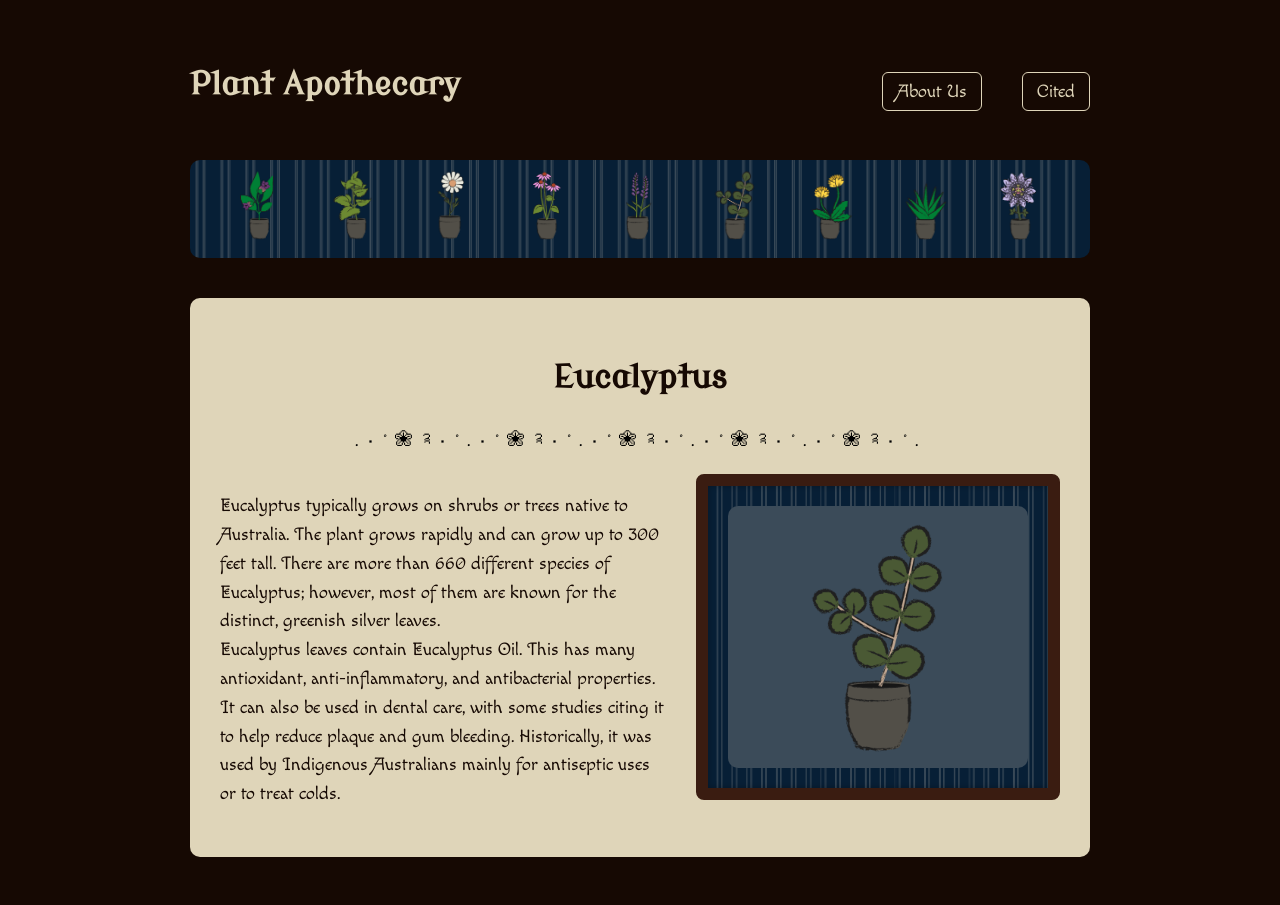
<file: plantsix.html>
<!DOCTYPE html>
<html>
<head>
    <meta charset="utf-8">
    <meta name="viewport" content="width=device-width, initial-scale=1.0">
    <title>Eucalyptus</title>
     <link href="styles.css" rel="stylesheet" type="text/css">
    <link href="styles-plant.css" rel="stylesheet" type="text/css">
    <link rel="preconnect" href="https://fonts.googleapis.com">
<link rel="preconnect" href="https://fonts.gstatic.com" crossorigin>
<link href="https://fonts.googleapis.com/css2?family=Modern+Antiqua&display=swap" rel="stylesheet">
<link rel="preconnect" href="https://fonts.googleapis.com">
<link rel="preconnect" href="https://fonts.gstatic.com" crossorigin>
<link href="https://fonts.googleapis.com/css2?family=Macondo+Swash+Caps&display=swap" rel="stylesheet">
</head>

<body>
<div class="wrapper">

    <header class="site-header">
        <h1 class="logo">
            <a href="index.html">Plant Apothecary</a>
        </h1>

        <nav class="navbar">
            <ul class="nav-list">
                <li><a href="about.html" class="nav-button">About Us</a></li>
                <li><a href="cited.html" class="nav-button">Cited</a></li>
            </ul>
        </nav>
    </header>

        <nav class="local-nav">
            <a href="plantone.html">
                <img src="images/belladonna-02.png" alt="Belladonna">
            </a>

            <a href="planttwo.html">
                <img src="images/lemon-balm-01.png" alt="Lemon Balm">
            </a>

            <a href="plantthree.html">
                <img src="images/cham-03.png" alt="Chamomile">
            </a>

            <a href="plantfour.html">
                <img src="images/echin-04.png" alt="Echinacea">
            </a>

            <a href="plantfive.html">
                <img src="images/lav-05.png" alt="Lavender">
            </a>

            <a href="plantsix.html">
                <img src="images/euca.png" alt="Eucalyptus">
            </a>

            <a href="plantseven.html">
                <img src="images/dan.png" alt="Dandelion">
            </a>

            <a href="planteight.html">
                <img src="images/aloe.png" alt="Aloe Vera">
            </a>

            <a href="plantnine.html">
                <img src="images/passion.png" alt="Passion Flower">
            </a>
        </nav>

    <main class="page-content">

        <section class="plant-page">

            <h2 class="plant-title">Eucalyptus</h2>
            <div class="ornament">.‧˚❀༉‧˚.‧˚❀༉‧˚.‧˚❀༉‧˚.‧˚❀༉‧˚.‧˚❀༉‧˚.</div>

            <div class="plant-content">
                <div class="plant-text">
                    <p class="plant-description">
                        Eucalyptus typically grows on shrubs or trees native to Australia. The plant grows rapidly and can grow up to 300 feet tall. There are more than 660 different species of Eucalyptus; however, most of them are known for the distinct, greenish silver leaves. 
                        <br>
                        Eucalyptus leaves contain Eucalyptus Oil. This has many antioxidant, anti-inflammatory, and antibacterial properties. It can also be used in dental care, with some studies citing it to help reduce plaque and gum bleeding. Historically, it was used by Indigenous Australians mainly for antiseptic uses or to treat colds.
                </div>
                <div class="plant-image-frame">
                <img src="images/euca.png" alt="Eucalyptus" class="plant-image">
                </div>
            </div>


        </section>

    </main>

</div>
</body>
</html>
</file>
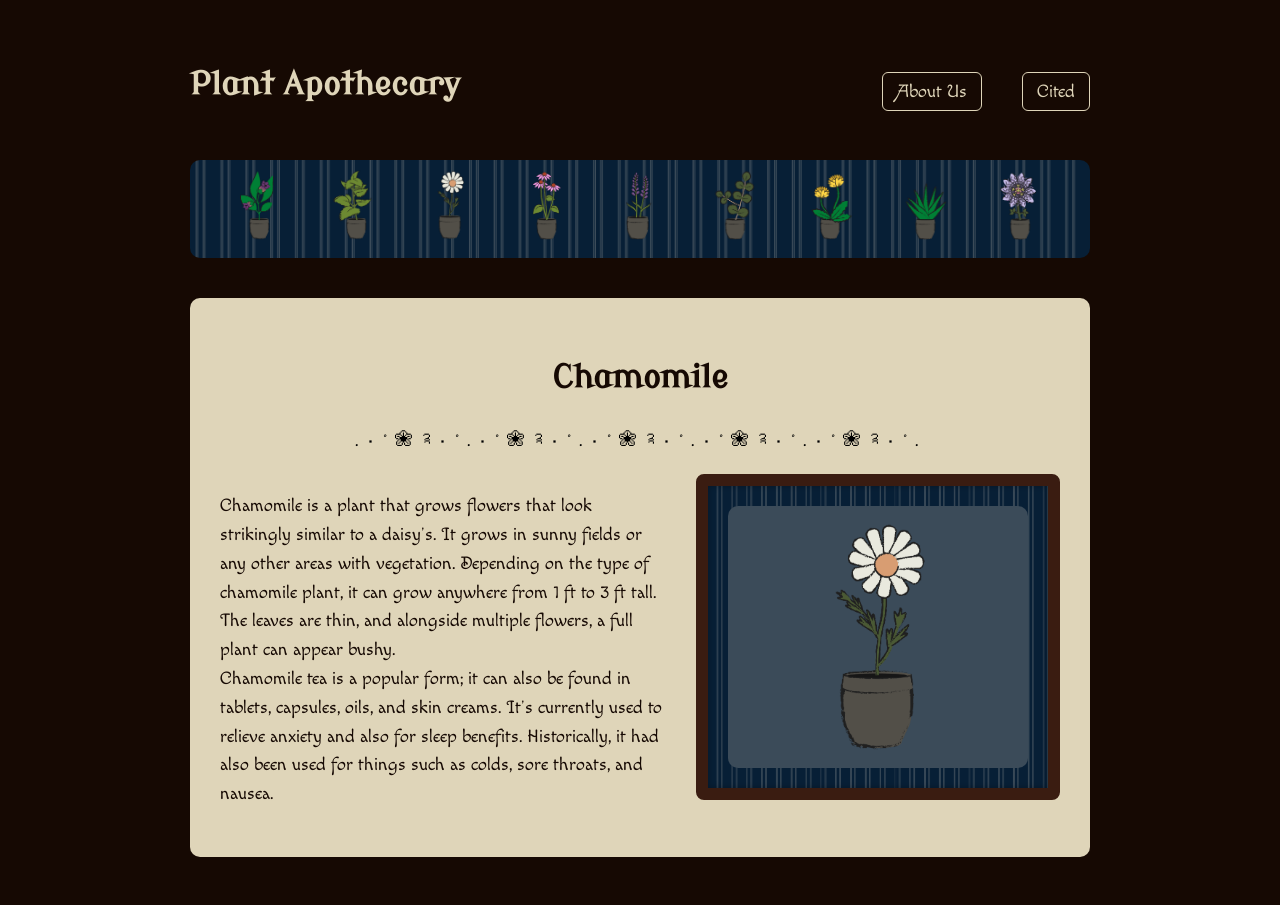
<file: plantthree.html>
<!DOCTYPE html>
<html>
<head>
    <meta charset="utf-8">
    <meta name="viewport" content="width=device-width, initial-scale=1.0">
    <title>Plant Name</title>
     <link href="styles.css" rel="stylesheet" type="text/css">
    <link href="styles-plant.css" rel="stylesheet" type="text/css">
    <link rel="preconnect" href="https://fonts.googleapis.com">
<link rel="preconnect" href="https://fonts.gstatic.com" crossorigin>
<link href="https://fonts.googleapis.com/css2?family=Modern+Antiqua&display=swap" rel="stylesheet">
<link rel="preconnect" href="https://fonts.googleapis.com">
<link rel="preconnect" href="https://fonts.gstatic.com" crossorigin>
<link href="https://fonts.googleapis.com/css2?family=Macondo+Swash+Caps&display=swap" rel="stylesheet">
</head>

<body>
<div class="wrapper">

    <header class="site-header">
        <h1 class="logo">
            <a href="index.html">Plant Apothecary</a>
        </h1>

        <nav class="navbar">
            <ul class="nav-list">
                <li><a href="about.html" class="nav-button">About Us</a></li>
                <li><a href="cited.html" class="nav-button">Cited</a></li>
            </ul>
        </nav>
    </header>

        <nav class="local-nav">
            <a href="plantone.html">
                <img src="images/belladonna-02.png" alt="Belladonna">
            </a>

            <a href="planttwo.html">
                <img src="images/lemon-balm-01.png" alt="Lemon Balm">
            </a>

            <a href="plantthree.html">
                <img src="images/cham-03.png" alt="Chamomile">
            </a>

            <a href="plantfour.html">
                <img src="images/echin-04.png" alt="Echinacea">
            </a>

            <a href="plantfive.html">
                <img src="images/lav-05.png" alt="Lavender">
            </a>

            <a href="plantsix.html">
                <img src="images/euca.png" alt="Eucalyptus">
            </a>

            <a href="plantseven.html">
                <img src="images/dan.png" alt="Dandelion">
            </a>

            <a href="planteight.html">
                <img src="images/aloe.png" alt="Aloe Vera">
            </a>

            <a href="plantnine.html">
                <img src="images/passion.png" alt="Passion Flower">
            </a>
        </nav>

    <main class="page-content">

        <section class="plant-page">

            <h2 class="plant-title">Chamomile</h2>
            <div class="ornament">.‧˚❀༉‧˚.‧˚❀༉‧˚.‧˚❀༉‧˚.‧˚❀༉‧˚.‧˚❀༉‧˚.</div>

            <div class="plant-content">
                <div class="plant-text">
                    <p class="plant-description">
                        Chamomile is a plant that grows flowers that look strikingly similar to a daisy’s. It grows in sunny fields or any other areas with vegetation. Depending on the type of chamomile plant, it can grow anywhere from 1 ft to 3 ft tall. The leaves are thin, and alongside multiple flowers, a full plant can appear bushy. 
                        <br>
                        Chamomile tea is a popular form; it can also be found in tablets, capsules, oils, and skin creams. It’s currently used to relieve anxiety and also for sleep benefits. Historically, it had also been used for things such as colds, sore throats, and nausea.
                    </p>
                </div>
                <div class="plant-image-frame">
                <img src="images/cham-03.png" alt="Chamomile Plant" class="plant-image">
                </div>
            </div>


        </section>

    </main>

</div>
</body>
</html>
</file>
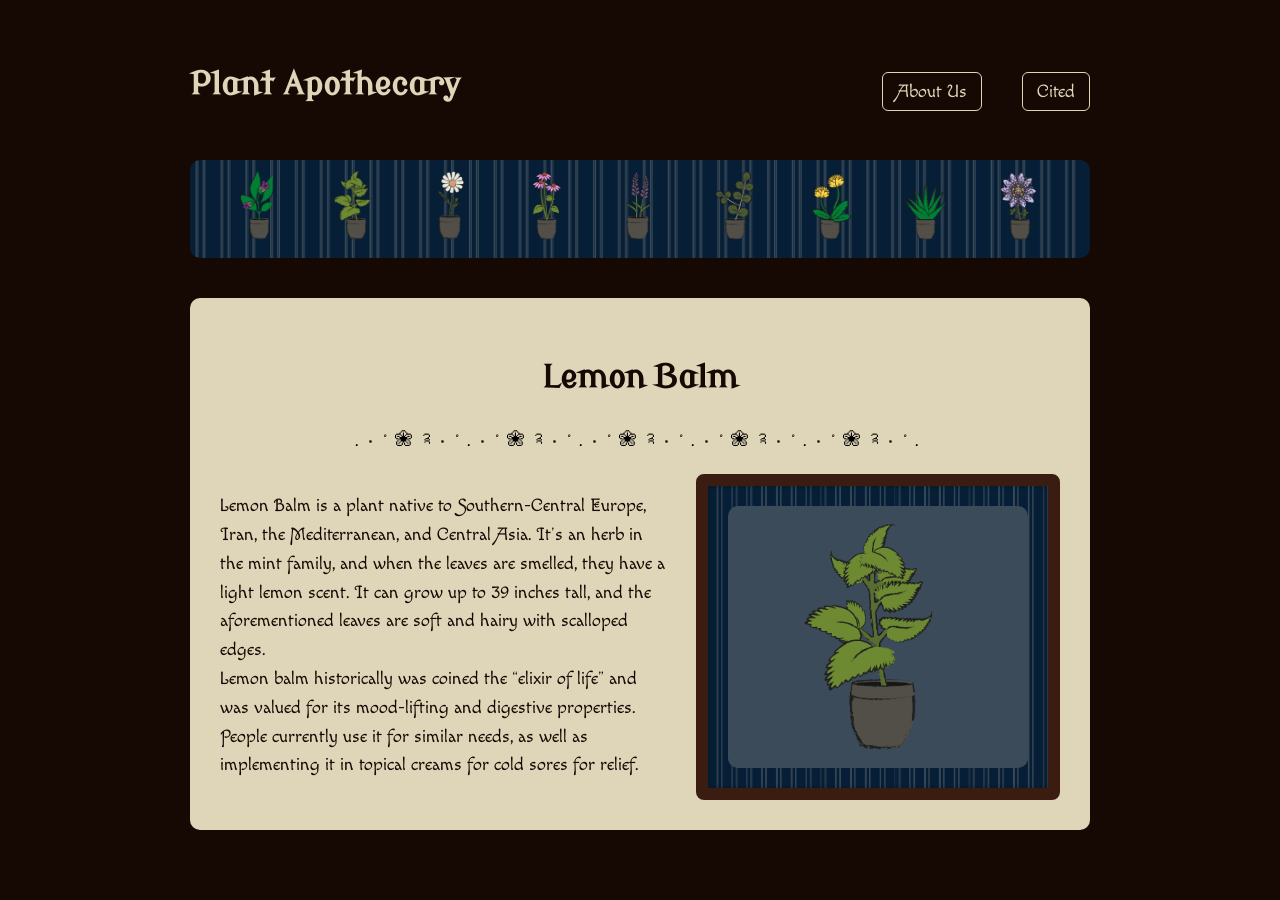
<file: planttwo.html>
<!DOCTYPE html>
<html>
<head>
    <meta charset="utf-8">
    <meta name="viewport" content="width=device-width, initial-scale=1.0">
    <title>Plant Name</title>
     <link href="styles.css" rel="stylesheet" type="text/css">
    <link href="styles-plant.css" rel="stylesheet" type="text/css">
    <link rel="preconnect" href="https://fonts.googleapis.com">
<link rel="preconnect" href="https://fonts.gstatic.com" crossorigin>
<link href="https://fonts.googleapis.com/css2?family=Modern+Antiqua&display=swap" rel="stylesheet">
<link rel="preconnect" href="https://fonts.googleapis.com">
<link rel="preconnect" href="https://fonts.gstatic.com" crossorigin>
<link href="https://fonts.googleapis.com/css2?family=Macondo+Swash+Caps&display=swap" rel="stylesheet">
</head>

<body>
<div class="wrapper">

    <header class="site-header">
        <h1 class="logo">
            <a href="index.html">Plant Apothecary</a>
        </h1>

        <nav class="navbar">
            <ul class="nav-list">
                <li><a href="about.html" class="nav-button">About Us</a></li>
                <li><a href="cited.html" class="nav-button">Cited</a></li>
            </ul>
        </nav>
    </header>

        <nav class="local-nav">
            <a href="plantone.html">
                <img src="images/belladonna-02.png" alt="Belladonna">
            </a>

            <a href="planttwo.html">
                <img src="images/lemon-balm-01.png" alt="Lemon Balm">
            </a>

            <a href="plantthree.html">
                <img src="images/cham-03.png" alt="Chamomile">
            </a>

            <a href="plantfour.html">
                <img src="images/echin-04.png" alt="Echinacea">
            </a>

            <a href="plantfive.html">
                <img src="images/lav-05.png" alt="Lavender">
            </a>

            <a href="plantsix.html">
                <img src="images/euca.png" alt="Eucalyptus">
            </a>

            <a href="plantseven.html">
                <img src="images/dan.png" alt="Dandelion">
            </a>

            <a href="planteight.html">
                <img src="images/aloe.png" alt="Aloe Vera">
            </a>

            <a href="plantnine.html">
                <img src="images/passion.png" alt="Passion Flower">
            </a>
        </nav>

    <main class="page-content">

        <section class="plant-page">

            <h2 class="plant-title">Lemon Balm</h2>
            <div class="ornament">.‧˚❀༉‧˚.‧˚❀༉‧˚.‧˚❀༉‧˚.‧˚❀༉‧˚.‧˚❀༉‧˚.</div>

            <div class="plant-content">
                <div class="plant-text">
                    <p class="plant-description">
                        Lemon Balm is a plant native to Southern-Central Europe, Iran, the Mediterranean, and Central Asia. It’s an herb in the mint family, and when the leaves are smelled, they have a light lemon scent. It can grow up to 39 inches tall, and the aforementioned leaves are soft and hairy with scalloped edges.
                        <br>
                        Lemon balm historically was coined the “elixir of life” and was valued for its mood-lifting and digestive properties. People currently use it for similar needs, as well as implementing it in topical creams for cold sores for relief. 
                    </p>
                </div>
                <div class="plant-image-frame">
                <img src="images/lemon-balm-01.png" alt="Lemon Balm Plant" class="plant-image">
                </div>
            </div>

        </section>

    </main>

</div>
</body>
</html>
</file>
<file: styles-home.css>
html {
    margin: 0;
    padding: 0;
    box-sizing: border-box;
    background-color: #160903;
}

.logo {
  font-family: "Modern Antiqua", serif;
  font-weight: 600;
  font-style: normal;
}

.wrapper {
    width: 90%;
    max-width: 900px;
    margin: 0 auto;
}

.site-header {
    padding: 25px 0;
    display: flex;
    justify-content: space-between;
    text-align: left;
}


.logo a {
    color: #DFD5B9;
    text-decoration: none;
    font-size: 32px;
    font-weight: 700;
    white-space: nowrap;
}

.navbar {
    width: 100%;
    background: #160903;
    padding: 15px;
    display: flex;
    justify-content: right;
    gap: 30px;
    align-items: center;
}

.nav-button {
    color: #DFD5B9;
    text-decoration: none;
    font-size: 18px;
    padding: 8px 16px;
    border: 1px solid #DFD5B9;
    border-radius: 6px;
    font-family: "Macondo Swash Caps", cursive;
    font-weight: 400;
    font-style: normal;
}

.nav-button:hover {
    background: #DFD5B9;
    color: #160903;
}


.content {
    display: flex;
    justify-content: center;
}

.content-wrapper {
    position: relative;
    width: fit-content;
}

.background-image {
    width: 100%;
    background-color: #111;
    display: flex;
    justify-content: center;
    align-items: center;
    overflow: hidden;
    position: relative;
}

.background-image img {
    height: 100%;
    width: auto;
    object-fit: cover;
    display: block;
}

.content-wrapper {
    position: relative;
    width: 100%;          
    max-width: 1300px;  
}

.background-image {
    position: relative;
    width: 100%;
    height: auto;
    display: block;
}

.background-image img {
    width: 100%;
    display: block;
}

.image-buttons {
    position: absolute;
    top: 0;
    left: 0;
    width: 100%;
    height: 100%;
}

.image-buttons a {
    position: absolute;
    transform: translate(-50%, -50%);
}

.button-one {
    top: 17%;
    left: 40%;
}

.button-two {
    top: 17%;
    left: 55%;
}

.button-three {
    top: 56%;
    left: 55%;
}

.button-four {
    top: 56%;
    left: 30%;
}

.button-five {
    top: 56%;
    left: 85%;
}

.button-six {
    top: 17%;
    left: 70%;
}

.button-seven {
    top: 17%;
    left: 15%;
}

.button-eight {
    top: 56%;
    left: 10%;
}

.button-nine {
    top: 56%;
    left: 70%;
}

.image-buttons img {
    height: auto;
    max-height: 240px; 
    width: auto;   
    transition: transform 0.3s ease;    
}

.image-buttons a:hover img {
    transform: scale(1.1); 
    z-index: 2; 
}
</file>
<file: styles.css>
html {
    margin: 0;
    padding: 0;
    box-sizing: border-box;
}

html, body {
    background-color: #160903;
    color: #DFD5B9;
    font-family: serif;
    line-height: 1.5;
    font-family: "Macondo Swash Caps", cursive;
    font-size: large;
    font-style: normal;
  
    
}

.wrapper {
    width: 90%;
    max-width: 900px;
    margin: 0 auto;
    padding-bottom: 40px;
}

.site-header {
    padding: 25px 0;
    display: flex;
    justify-content: space-between;
    align-items: center;
    text-align: left;
}

.logo {
  font-family: "Modern Antiqua", serif;
  font-weight: 600;
  font-style: normal;
}

.logo a {
    color: #DFD5B9;
    text-decoration: none;
    font-size: 32px;
    font-weight: 700;
}

.navbar {
    margin-top: 15px;
}

.nav-list {
    list-style: none;
    display: flex;
    justify-content: right;
    gap: 40px;
}

.nav-list a {
    color: #DFD5B9;
    text-decoration: none;
    font-size: 18px;
    padding: 8px 14px;
    border: 1px solid #DFD5B9;
    border-radius: 6px;
    transition: 0.3s;
}

.nav-list a:hover {
    background: #DFD5B9;
    color: #160903;
}

.nav-list .active {
    background: #DFD5B9;
    color: #160903;
}

.page-content {
    margin-top: 40px;
}

.about-section h2 {
    font-size: 28px;
    text-align: center;
    margin-bottom: 20px;
    color: #DFD5B9;
}

.about-section p {
    margin-bottom: 20px;
    font-size: 18px;
    color: #DFD5B9;
}

.main-content {
    background-color: #DFD5B9;
    padding: 50px;
    text-align: center;
}

.main-content p {
    color: #160903;
}
</file>
<file: styles-plant.css>
.plant-page {
    margin-top: 40px;
    background-color: #DFD5B9;
    padding: 30px;
    border-radius: 10px;
    color: #160903;
}

.plant-title {
    font-size: 32px;
    text-align: center;
    margin-bottom: 25px;
    color: #160903;
    font-family: "Modern Antiqua", serif;
    font-weight: 600;
    font-style: normal;

}

.plant-content {
    display: flex;
    justify-content: space-between;
    align-items: flex-start;
    gap: 30px;
}

.plant-text {
    flex: 1;
}

.plant-description {
    font-size: 18px;
    color: #160903;
    line-height: 1.6;
    font-family: "Macondo Swash Caps", cursive;
    font-weight: 400;
    font-style: normal;
}

.plant-image {
    width: 300px;
    border-color: #160903;
    background-color: #3B4B59;
    padding: 15px 0;
    border-radius: 10px;
}

.local-nav {
    display: flex;
    justify-content: center;
    gap: 5px;
    padding: 10px 0;
    background-image: url("images/bgplainn.png"); 
    background-size: cover;   
    background-position: center;
    border-radius: 10px;
    overflow: hidden;
}

.local-nav img {
    width: 90px;       
    transition: 0.3s;
}

.local-nav img:hover {
    transform: scale(1.1);
}

a {
    margin: 0;
    padding: 0;
}

.plant-image-frame {
     background-image: url("images/bgplainn.png");
    background-size: cover;       
    background-position: center;    
    padding: 20px;
    border: 12px solid #3A1C11;     
    border-radius: 8px;
    box-shadow: inset 0 0 6px rgba(0,0,0,0.3); 
}

.plant-image {
    width: 300px;
    display: block;
}

.ornament {
    text-align: center;
    color: black;
    font-size: 18px;
    margin-bottom: 20px;
    letter-spacing: 8px;
}
</file>
